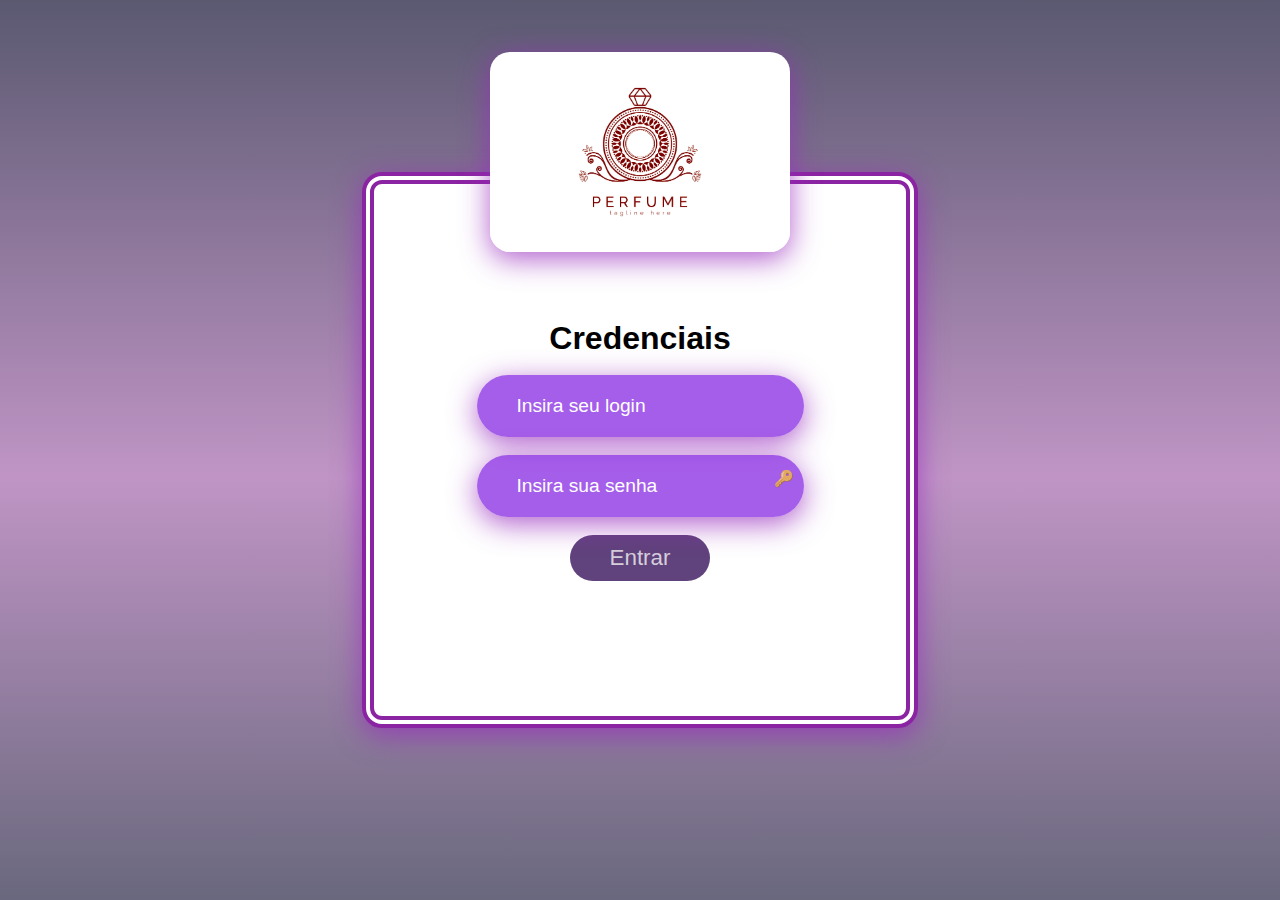
<file: localStorageProject/Login/index.html>
<!DOCTYPE html>
<html lang="en">
<head>
    <meta charset="UTF-8">
    <meta http-equiv="X-UA-Compatible" content="IE=edge">
    <meta name="viewport" content="width=device-width, initial-scale=1.0">
    <title>Login</title>
    <link rel="stylesheet" href="style.css">
    <script src="https://code.jquery.com/jquery-3.7.0.js"></script>
</head>
<body>
    <div class="wrap-login">
       <img class="img-style" src="../Imagens/logo.jpg" alt="Logo" width="300px" height="auto">
       <div class="form-div">
            <h1>Credenciais</h1>
                <input type="text" placeholder="Insira seu login" id="nome">
                <div style="position: relative;">
                    <input type="password" placeholder="Insira sua senha" id="senha">
                    <span onclick="showPassword()" class="key">🔑</span>
                </div>
                <button onclick="login()">Entrar</button>
        </div>
    </div>

    <div class="error-div" id="error-modal">
        <h3>Credenciais incorretas</h3>
        <button onclick="fecharModal()">Fechar</button>
    </div>

    <script src="script.js"></script>
</body>
</html>
</file>
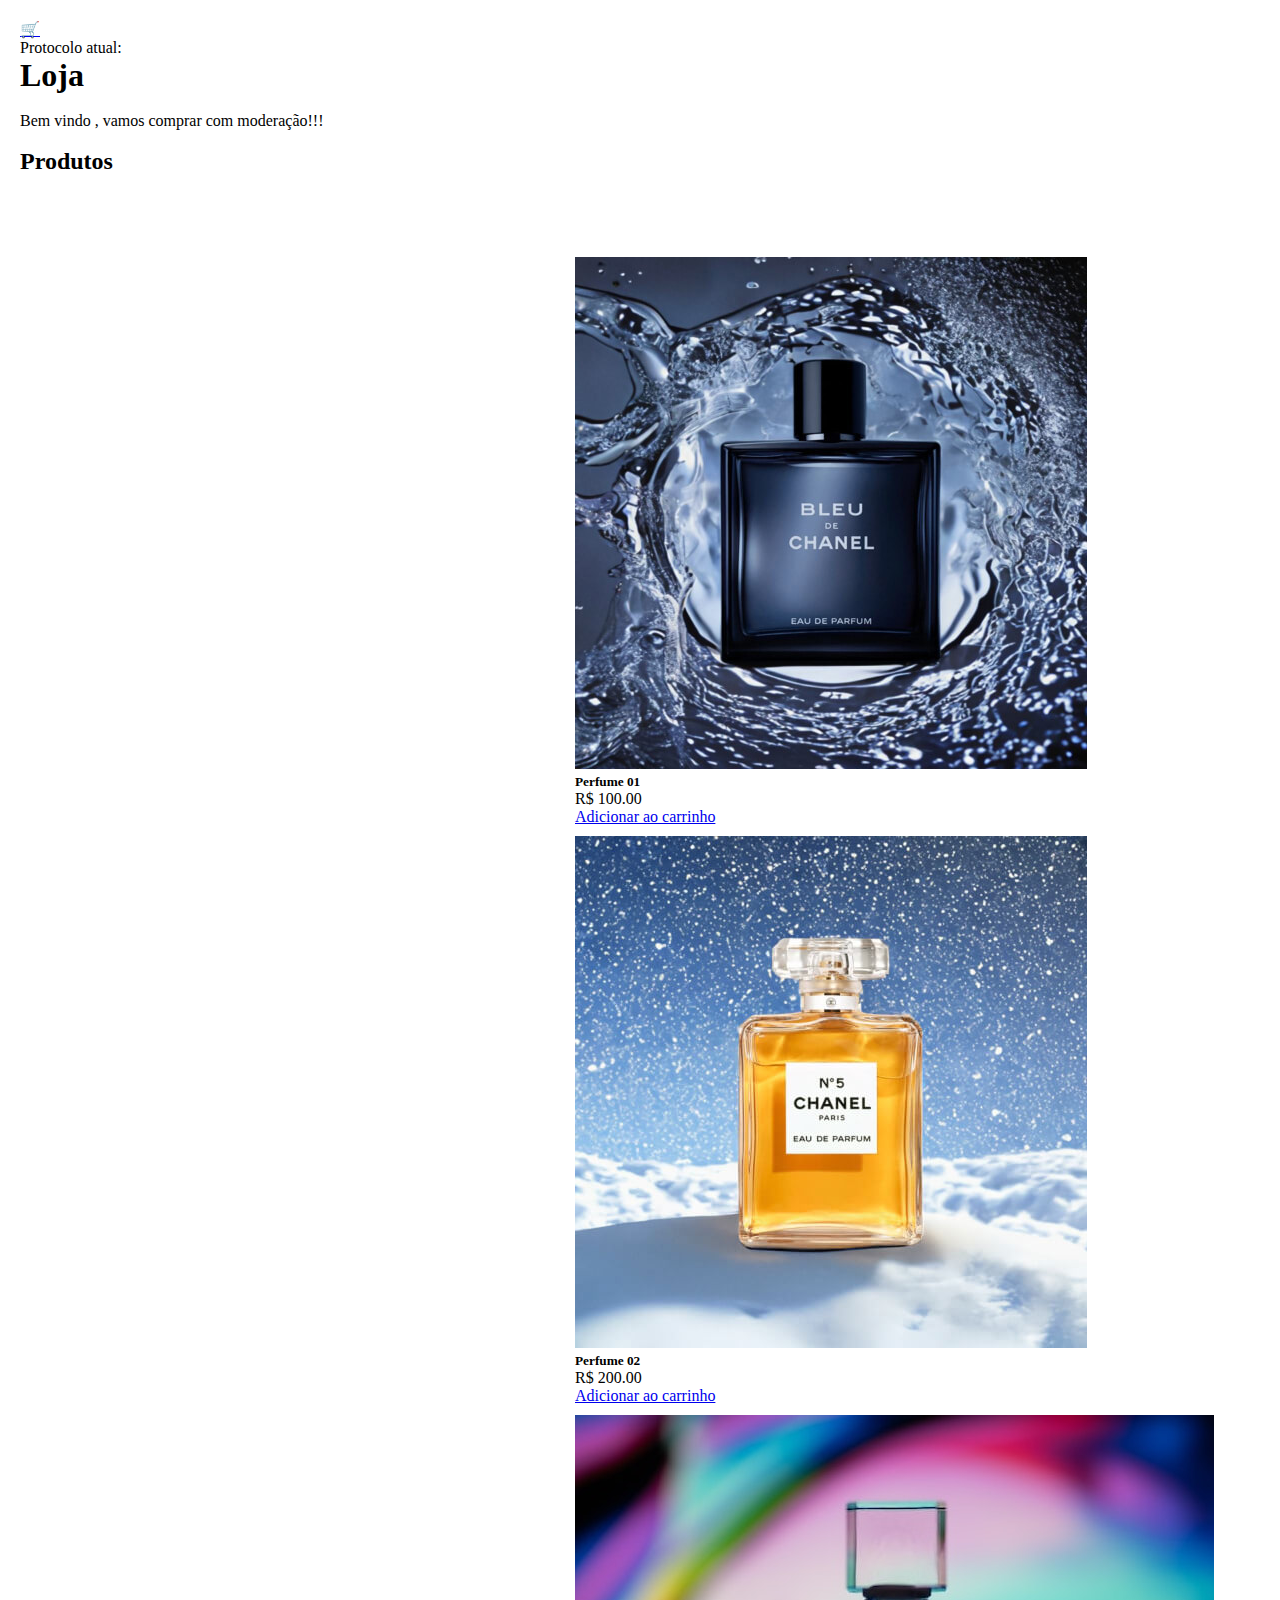
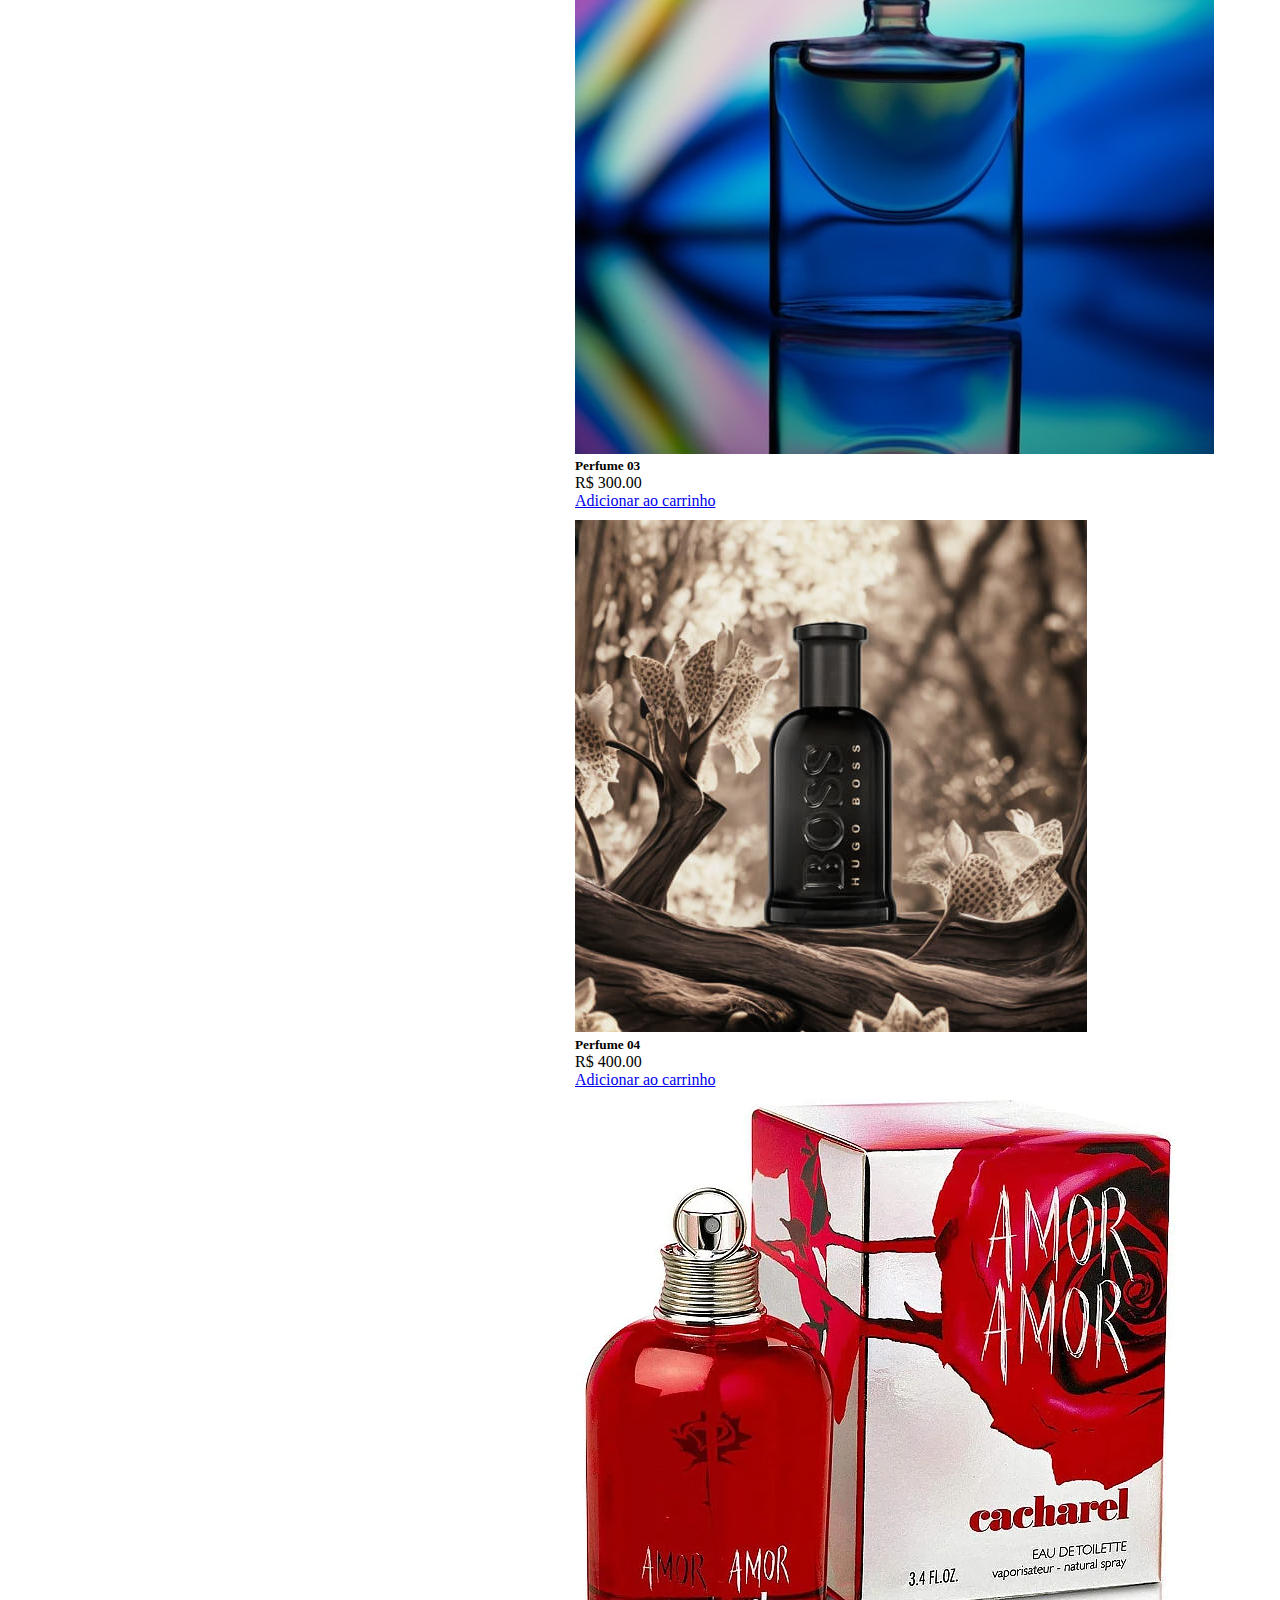
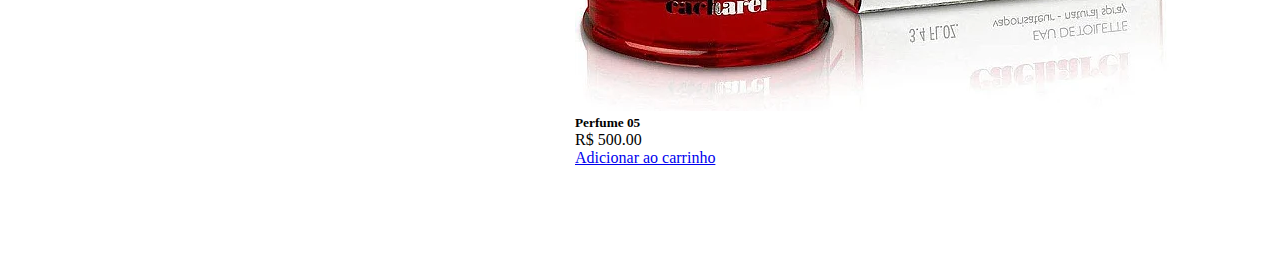
<file: localStorageProject/Loja/index.html>
<!DOCTYPE html>
<html lang="en">
<head>
    <meta charset="UTF-8">
    <meta http-equiv="X-UA-Compatible" content="IE=edge">
    <meta name="viewport" content="width=device-width, initial-scale=1.0">
    <title>Loja</title>
    <script src="https://code.jquery.com/jquery-3.7.0.js"></script>
    <link href="https://cdn.jsdelivr.net/npm/bootstrap@5.0.2/dist/css/bootstrap.min.css" rel="stylesheet" integrity="sha384-EVSTQN3/azprG1Anm3QDgpJLIm9Nao0Yz1ztcQTwFspd3yD65VohhpuuCOmLASjC" crossorigin="anonymous">
    <script src="https://cdn.jsdelivr.net/npm/bootstrap@5.0.2/dist/js/bootstrap.bundle.min.js" integrity="sha384-MrcW6ZMFYlzcLA8Nl+NtUVF0sA7MsXsP1UyJoMp4YLEuNSfAP+JcXn/tWtIaxVXM" crossorigin="anonymous"></script>
    <link rel="stylesheet" href="style.css">
</head>
<body>
    <a href="../Carrinho">🛒</a>

    <div>
        <h5 id="perfil"></h5>
        <div class="idPerfil">
            Protocolo atual:
            <span id="idPerfil"></span>
        </div>
    </div>

    <h1>Loja</h1>
        <br>
    <p>Bem vindo <span id="user"></span>, vamos comprar com moderação!!!</p>
        <br>
    <h2>Produtos</h2>
        <br>
    <div class="wrap">
        <div id="produtos-container" class="row center"></div>
    </div>
    <script src="script.js"></script>
</body>
</html>
</file>
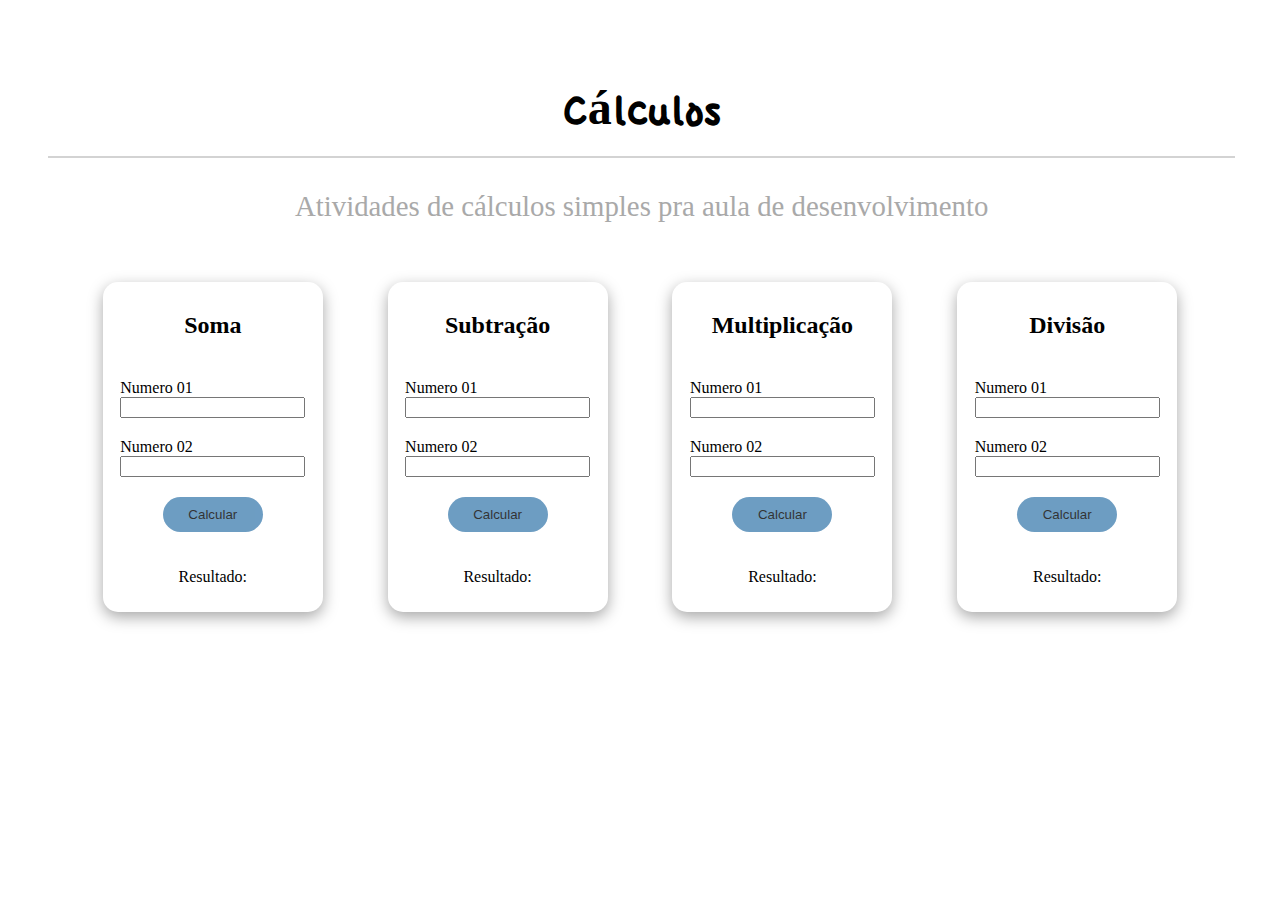
<file: Activity01/page.html>
<!DOCTYPE html>
<html lang="en">
<head>
    <meta charset="UTF-8">
    <meta http-equiv="X-UA-Compatible" content="IE=edge">
    <meta name="viewport" content="width=device-width, initial-scale=1.0">
    <title>Atividade 01</title>
    <link rel="stylesheet" href="style.css" />
    <link rel="preconnect" href="https://fonts.googleapis.com">
    <link rel="preconnect" href="https://fonts.gstatic.com" crossorigin>
    <link href="https://fonts.googleapis.com/css2?family=Single+Day&display=swap" rel="stylesheet">
    <script src="script.js"></script>
</head>
<body>
    <div class="principal">
        <h1 class="font-style">Cálculos</h1>
        <p class="font-style02">Atividades de cálculos simples pra aula de desenvolvimento</p>
    </div>
    <div class="div-calculos">



        <div class="filhas">
            <h2>Soma</h2>
            <div class="wrap-input-label">
                <label for="num1">Numero 01</label>
                <input type="number" id="num1">
            </div>
            <div  class="wrap-input-label">
                <label for="num2">Numero 02</label>
                <input type="number" id="num2">
            </div>
            <div>
                <button onclick="somar()">Calcular</button>
            </div>
            <div>
                <p>Resultado: <span id="resultadoSoma"></span></p>
            </div>
        </div>





        <div class="filhas">
            <h2>Subtração</h2>
            <div  class="wrap-input-label">
                <label for="num3">Numero 01</label>
                <input type="number" id="num3">
            </div>
            <div  class="wrap-input-label">
                <label for="num4">Numero 02</label>
                <input type="number" id="num4">
            </div>
            <div>
                <button onclick="">Calcular</button>
            </div>
            <div>
                <p>Resultado: <span id="resultadoSub"></span></p>
            </div>
        </div>
        <div class="filhas">
            <h2>Multiplicação</h2>
            <div  class="wrap-input-label">
                <label for="num1">Numero 01</label>
                <input type="number" id="num1">
            </div>
            <div  class="wrap-input-label">
                <label for="num2">Numero 02</label>
                <input type="number" id="num2">
            </div>
            <div>
                <button onclick="">Calcular</button>
            </div>
            <div>
                <p>Resultado: <span id="resultado"></span></p>
            </div>
        </div>
        <div class="filhas">
            <h2>Divisão</h2>
            <div  class="wrap-input-label">
                <label for="num1">Numero 01</label>
                <input type="number" id="num1">
            </div>
            <div  class="wrap-input-label">
                <label for="num2">Numero 02</label>
                <input type="number" id="num2">
            </div>
            <div>
                <button onclick="">Calcular</button>
            </div>
            <div>
                <p>Resultado: <span id="resultado"></span></p>
            </div>
        </div>
        
    </div>
</body>
</html>
</file>
<file: localStorageProject/Login/style.css>
*{
    padding: 0;
    margin: 0;
    font-family: Arial, Helvetica, sans-serif;
}

body{
    width: 100vw;
    height: 100vh;
    background: rgb(2,0,36);
    background: linear-gradient(0deg, rgba(2,0,36,0.5914740896358543) 0%, rgba(108,9,121,0.4318102240896359) 47%, rgba(2,0,36,0.6502976190476191) 100%);
    overflow-x: hidden;
    display: flex;
    align-items: center;
    justify-content: center;
}

.wrap-login{
    position: relative;
    box-shadow: rgba(152, 44, 189, 0.755) 0px 7px 29px 0px;
    border-radius: 20px;
}

.form-div{
    width: 500px;
    height: 500px;
    padding: 1rem;
    display: flex;
    flex-direction: column;
    align-items: center;
    justify-content: center;
    background-color: #ffff;
    border-radius: 20px;
    border: 12px double rgb(139, 36, 162);
    gap: 2vh;
}

.img-style{
    position: absolute;
    top: -20px;
    left: 50%;
    transform: translate(-50%, -50%);
    border-radius: 20px;
    box-shadow: rgba(152, 44, 189, 0.755) 0px 7px 29px 0px;
}

input{
    color: #ffff;
    box-shadow: rgba(152, 44, 189, 0.755) 0px 7px 29px 0px;
    background-color: rgba(137, 43, 226, 0.761);
    border: none;
    padding: 20px 40px;
    border-radius: 999px;
    font-size: 1.2rem;
}

input::placeholder{
    color: #ffff;
}

input:focus{
    color: #ffff;
    box-shadow: rgba(152, 44, 189, 0.755) 0px 7px 29px 0px;
    background-color: rgba(137, 43, 226, 0.761);

}

.key{
    opacity: 0.7;
    position: absolute;
    top: 14px;
    right: 10px;
}

.key:hover{
    cursor: pointer;
    opacity: 1;
}

button{
    padding: 10px 40px;
    border: none;
    background-color: rgba(46, 6, 83, 0.761);
    color: rgb(213, 206, 219);
    font-size: 1.4rem;
    border-radius: 999px;
}

button:hover{
    box-shadow: rgba(17, 9, 20, 0.755) 0px 7px 29px 0px;
    color: #ffff;
    cursor:pointer;
}

.error-div{
    display: none;
    position: absolute;
    bottom: 5%;
    background-color: rgba(97, 13, 45, 0.719);
    padding: 2rem;
    flex-direction: row;
    align-items: center;
    justify-content: center;
    border-radius: 10px;
    gap: 1vh;
    box-shadow: rgba(17, 9, 20, 0.755) 0px 7px 29px 0px;
    color: #ffff;
}
</file>
<file: localStorageProject/Loja/style.css>
*{
    padding: 0;
    margin: 0;
}
body{
    width: 100vw;
    height: auto;
    overflow-x: hidden;
    padding: 20px;
}
.wrap{
    display: flex;
    flex-direction: row;
    justify-content: center;
    align-items: center;
    width: 100%;
    height: auto;
    flex-wrap: wrap;
    padding: 5%;
}
.idPerfil{
    display: flex;
    gap: 5px;
}
@media (width <= 900px){
    .center{
        display: flex;
        justify-content: center;
        gap: 2vh;
    }
}
</file>
<file: Activity01/style.css>
body{
   padding: 20px;
   overflow-x: hidden;
}
.principal{
    width:97% ;
    height:auto;
    padding: 20px;
    text-align: center;
}

.font-style{
    border-bottom: 2px solid lightgray;
    font-size: 3rem;
    font-family: 'Single Day', cursive;
    padding-bottom: 15px;
}
.font-style02{
    font-size: 1.8rem;
    color:darkgrey
}

.div-calculos{
    padding: 10px;
    display: flex;
    flex-wrap: wrap;
    flex-direction: row;
    align-items: center;
    justify-content: space-evenly;
}

.wrap-input-label{
    display: flex;
    flex-direction: column;
   
}

.filhas{
    box-shadow: rgba(0, 0, 0, 0.35) 0px 5px 15px;
    display: flex;
    flex-direction: column;
    align-items: center;
    justify-content: center;
    gap: 20px;
    padding: 10px;
    border-radius: 15px;
    width: 200px;
}

button {
    background-color: rgb(73, 133, 180);
    border: none;
    padding: 10px;
    border-radius: 50px;
    width: 100px;
    opacity: 0.8;
}

button:hover{
    box-shadow: rgba(0, 0, 0, 0.35) 0px 5px 15px;
    opacity: 1;
    cursor: pointer;
    color: #ffffff;
}
</file>
